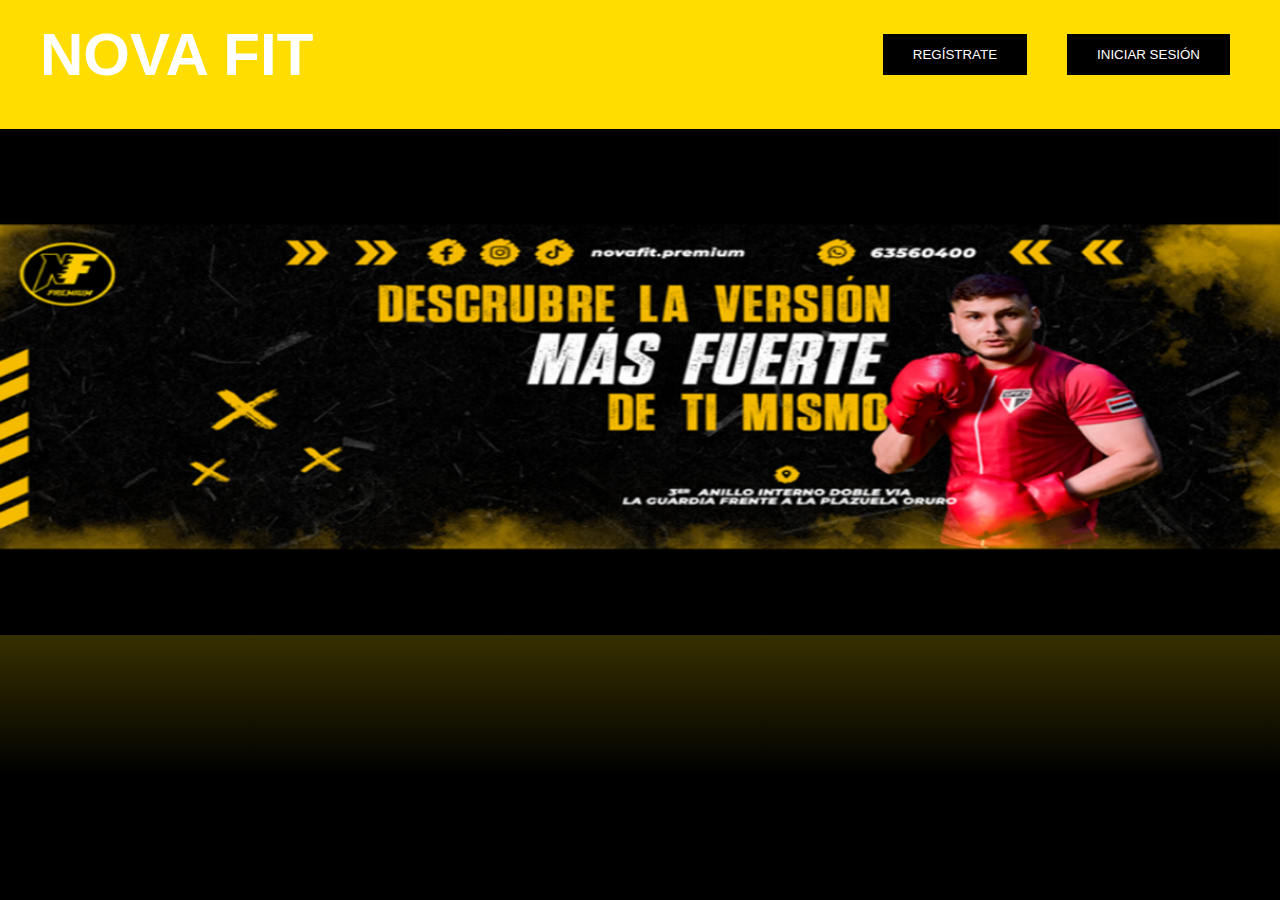
<file: Front_Prueba_GYM/index.html>
<!DOCTYPE html>
<html lang="es">
<head>
    <meta charset="UTF-8">
    <meta name="viewport" content="width=device-width, initial-scale=1.0">
    <title>NOVA FIT</title>
    <link rel="stylesheet" href="styleindex.css">
</head>

<script>
    function irAbeforeLogin() {
        window.location.href = "beforeLogin.html"; // Cambia "login.html" por el nombre de tu archivo de inicio de sesión
    }
</script>

<script>
    function irALogin() {
        window.location.href = "login.html"; // Cambia "login.html" por el nombre de tu archivo de inicio de sesión
    }
</script>

<script>
    function irARegister() {
        window.location.href = "register.html"; // Cambia "login.html" por el nombre de tu archivo de inicio de sesión
    }
</script>

<body>
    <header class="navbar">
        <div class="logo">
            <h1>NOVA FIT</h1>
        </div>
        <div class="menu">
            <button class="btn" onclick="irARegister()">REGÍSTRATE</button> 
            <button class="btn" onclick="irAbeforeLogin()">INICIAR SESIÓN</button> 
            
                
            
        </div>
    </header>

    <div class="container">
        <section class="banner">
            <img src="banner.jpg.png" alt="Banner NOVA FIT">
                
            </div>
        </section>


    

</body>
</html>
</file>
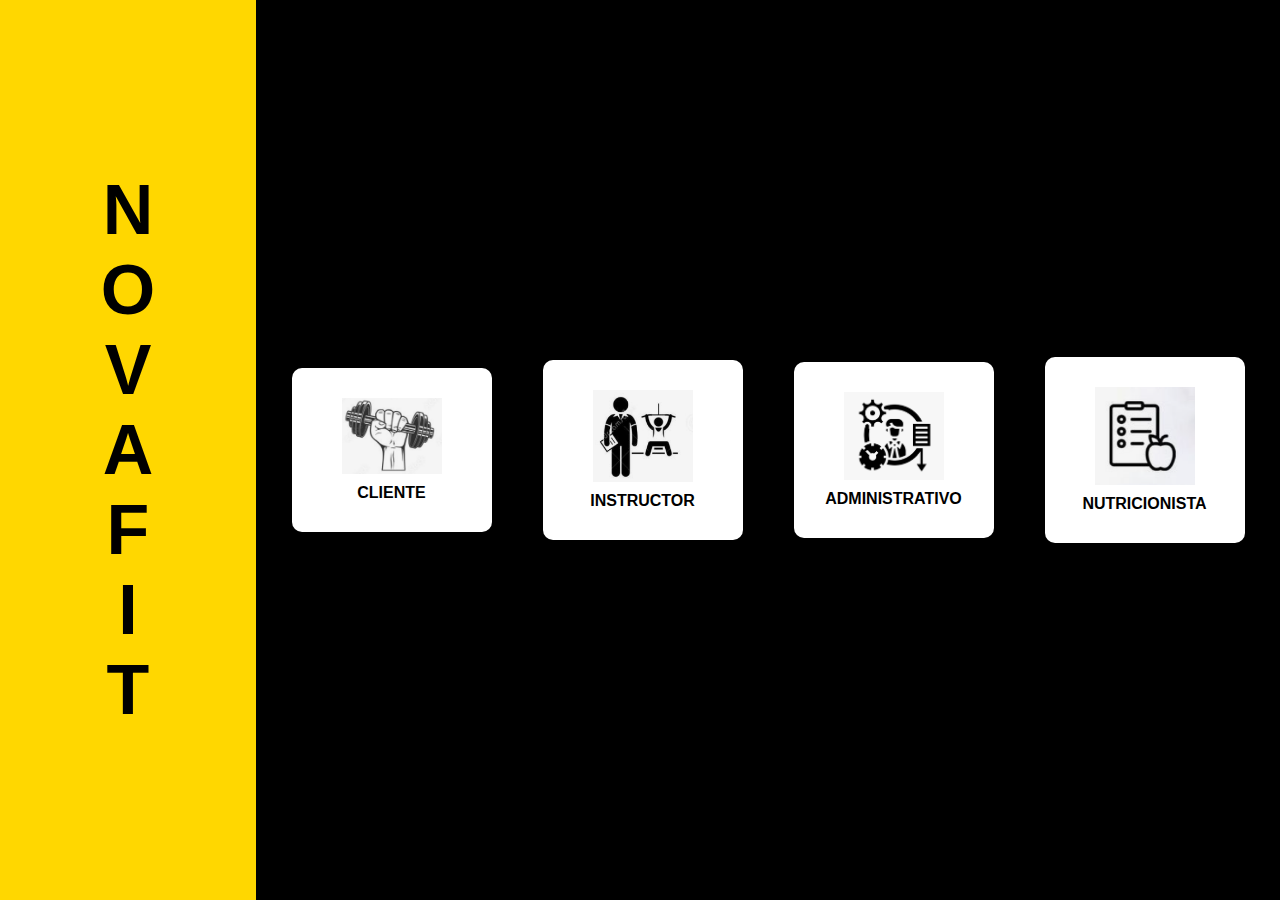
<file: Front_Prueba_GYM/beforeLogin.html>
<!DOCTYPE html>
<html lang="es">
<head>
    <meta charset="UTF-8">
    <meta name="viewport" content="width=device-width, initial-scale=1.0">
    <title>Interfaz NOVAFIT</title>
    <link rel="stylesheet" href="stylebeforelogin.css">
</head>
<body>
    <div class="sidebar">
        <h1>
            <h1>N<br>
                O<br>
                V<br>
                A<br>
                F<br>
                I<br>
                T
            </h1>
        </h1>
    </div>

    <div class="container">
        <a href="login.html" class="card"> <!-- Enlace para CLIENTE -->
            <img src="cliente.png" alt="Cliente">
            <h2>CLIENTE</h2>
        </a>
        <a href="login.html" class="card"> <!-- Enlace para INSTRUCTOR -->
            <img src="instructor.png" alt="Instructor">
            <h2>INSTRUCTOR</h2>
        </a>
        <a href="login.html" class="card"> <!-- Enlace para ADMINISTRATIVO -->
            <img src="administrativo.png" alt="Administrativo">
            <h2>ADMINISTRATIVO</h2>
        </a>
        <a href="login.html" class="card"> <!-- Enlace para NUTRICIONISTA -->
            <img src="nutricionista.png" alt="Nutricionista">
            <h2>NUTRICIONISTA</h2>
        </a>
    </div>
    
</body>
</html>
</file>
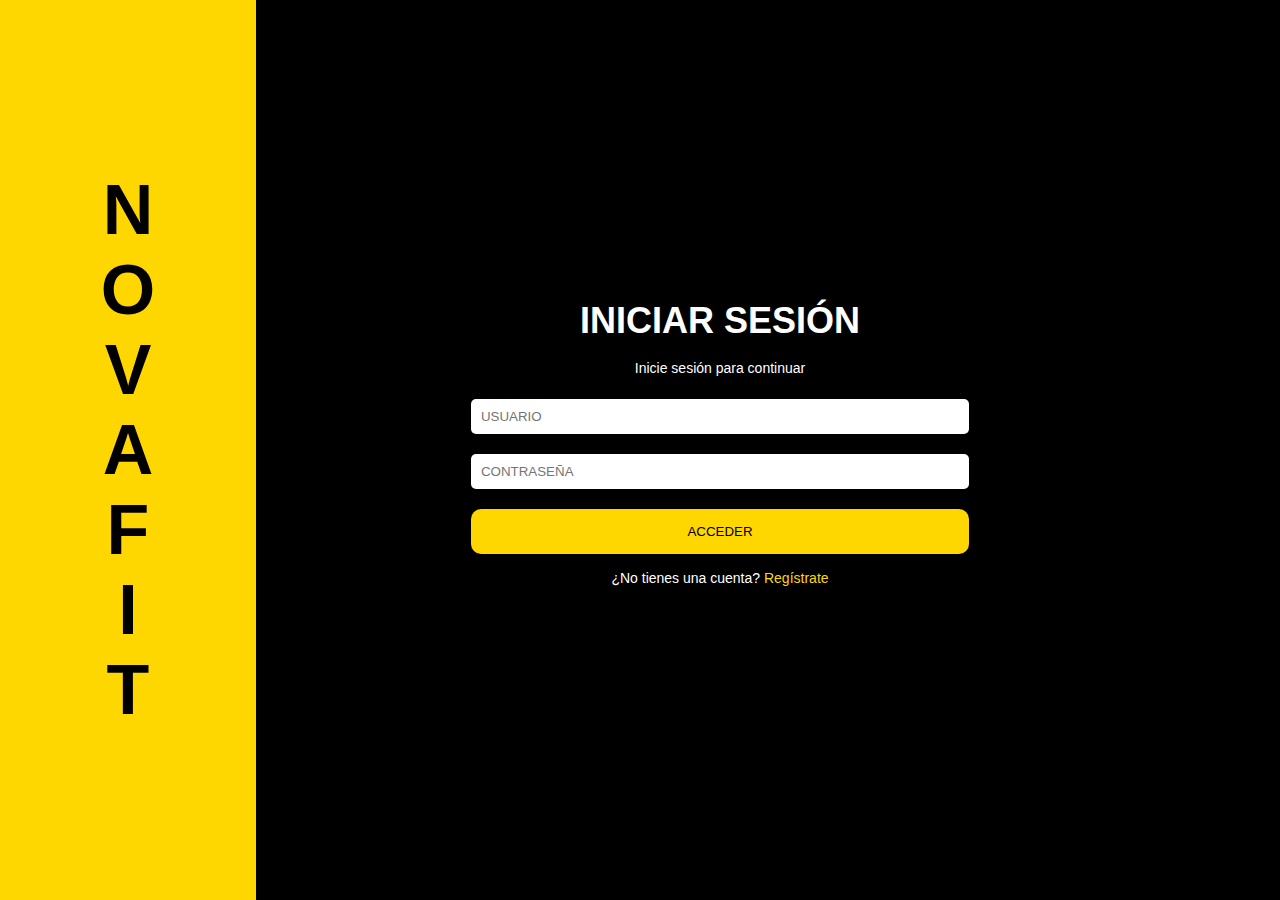
<file: Front_Prueba_GYM/login.html>
<!DOCTYPE html>
<html lang="es">
<head>
    <meta charset="UTF-8">
    <meta name="viewport" content="width=device-width, initial-scale=1.0">
    <title>Iniciar Sesión - NOVA FIT</title>
    <link rel="stylesheet" href="stylelogin.css"> <!-- Enlace a tu archivo CSS -->
</head>


<body>
    <div class="sidebar">
        <h1>N<br>
            O<br>
            V<br>
            A<br>
            F<br>
            I<br>
            T
        </h1>
            
        </div><!-- Logo o nombre de la marca -->
    <div class="container">
       
        </div>
        <div class="form-container">
            <h2>INICIAR SESIÓN</h2>
            <p>Inicie sesión para continuar</p>
            <form action="dashboard.html" method="POST"> <!-- Cambia "dashboard.html" por la página que desees -->
                <input type="text" placeholder="USUARIO" required>
                <input type="password" placeholder="CONTRASEÑA" required>
                <button class="btn" onclick="window.location.href='perfilcliente.html'">ACCEDER</button>

            </form>
            <p><br>¿No tienes una cuenta? <a href="register.html">Regístrate</a></p>

        </div>
    </div>
</body>
</html>
</file>
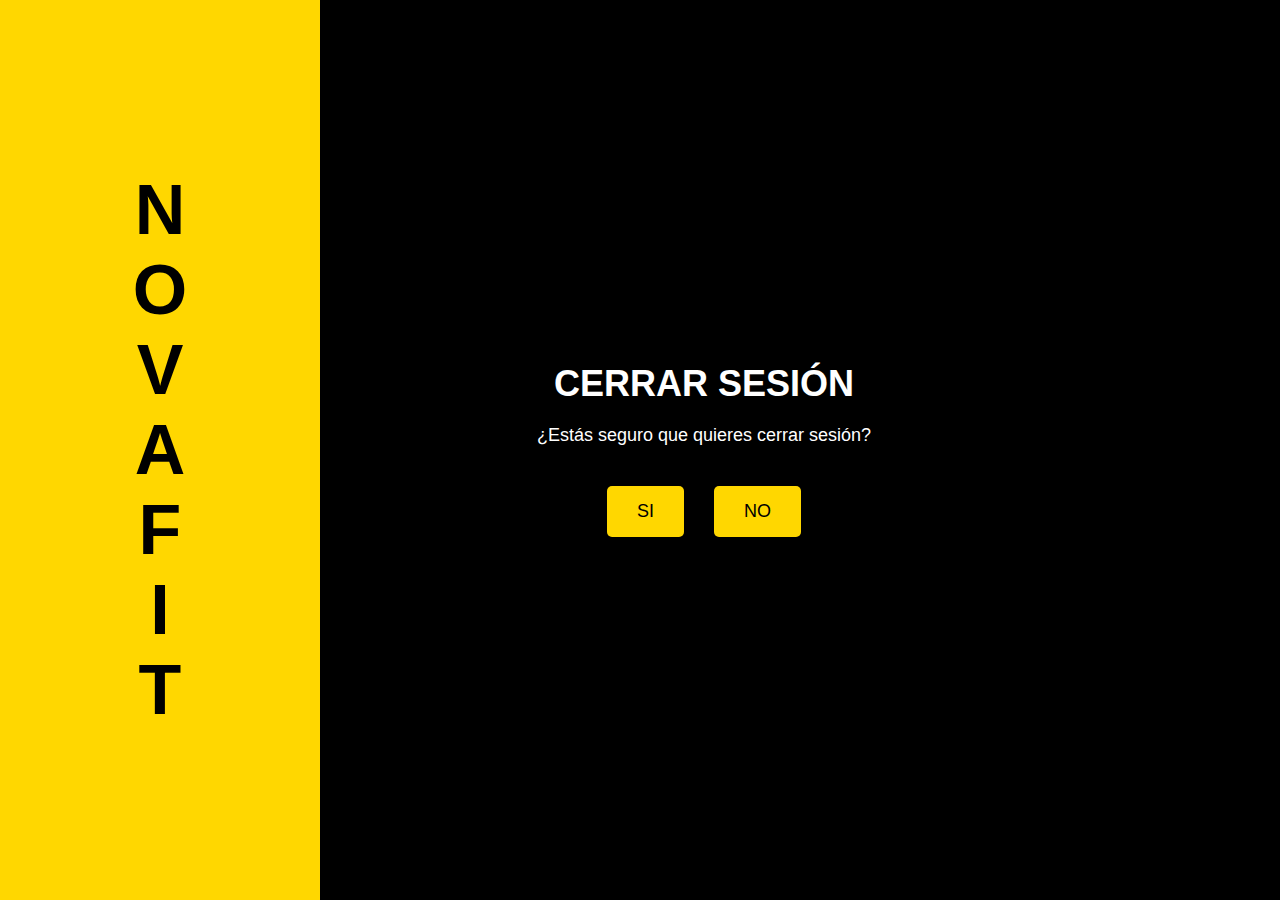
<file: Front_Prueba_GYM/logout.html>
<!DOCTYPE html>
<html lang="es">
<head>
    <meta charset="UTF-8">
    <meta name="viewport" content="width=device-width, initial-scale=1.0">
    <title>Cerrar Sesión</title>
    <link rel="stylesheet" href="stylelogout.css">
</head>
<body>
    <div class="container">
        <div class="sidebar">
            <h1>N<br>
                O<br>
                V<br>
                A<br>
                F<br>
                I<br>
                T
            </h1>
        </div>
        <div class="form-container">
            <h2>CERRAR SESIÓN</h2>
            <p>¿Estás seguro que quieres cerrar sesión?</p>
            <div class="buttons">
                <button class="btn" onclick="window.location.href='index.html'">SI</button>
                <button class="btn" onclick="window.location.href='perfilcliente.html'">NO</button>
            </div>
        </div>
    </div>
</body>
</html>
</file>
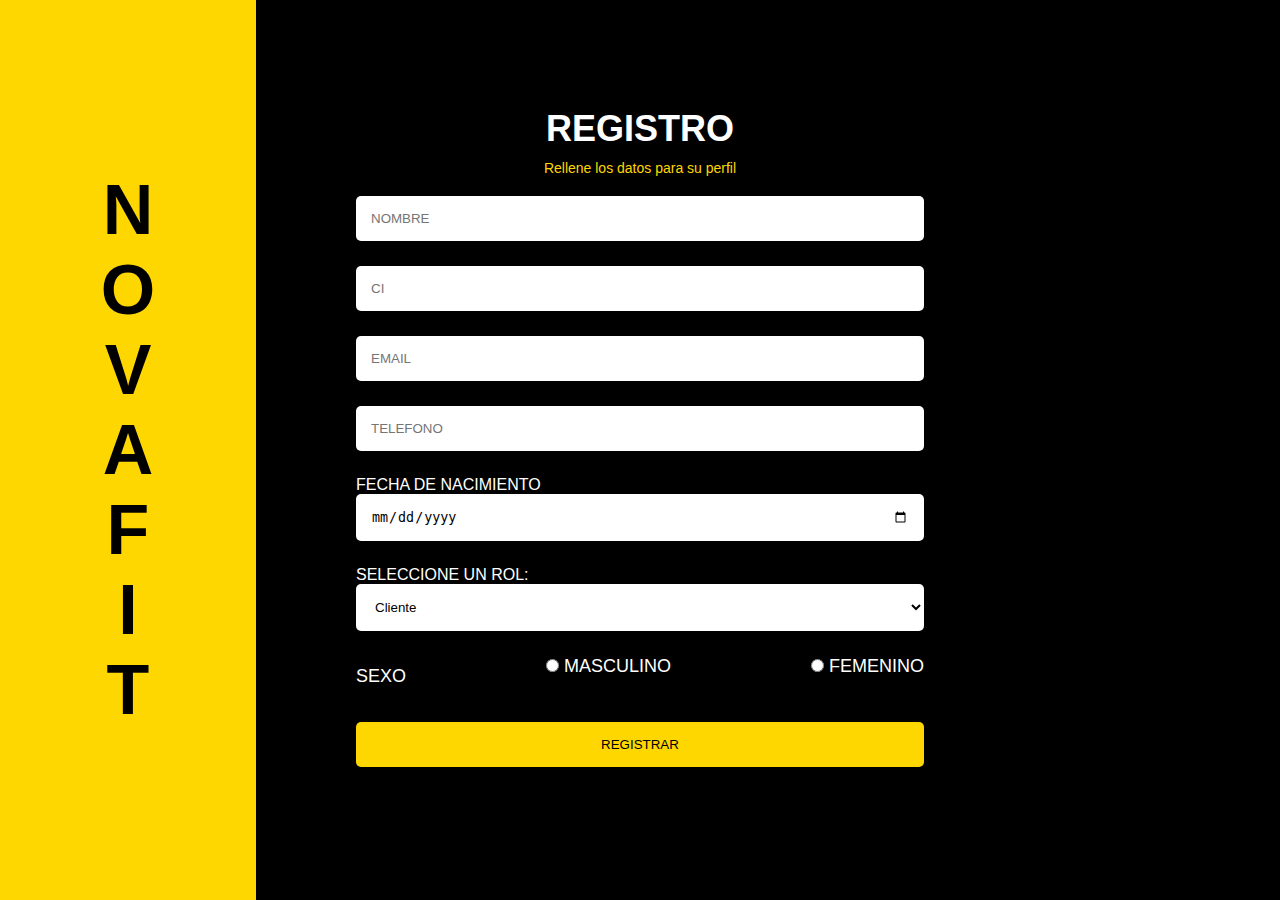
<file: Front_Prueba_GYM/register.html>
<!DOCTYPE html>
<html lang="es">
<head>
    <meta charset="UTF-8">
    <meta name="viewport" content="width=device-width, initial-scale=1.0">
    <title>Registro</title>
    <link rel="stylesheet" href="styleregister.css">
</head>
<body>
    <div class="container">
        <div class="sidebar">
            <h1>N<br>
                O<br>
                V<br>
                A<br>
                F<br>
                I<br>
                T
            </h1>
        </div>
        <div class="form-container">
            <h2>REGISTRO</h2>
            <p>Rellene los datos para su perfil</p>
            <form action="#" method="post">
                <input type="text" placeholder="NOMBRE" required>
                <input type="text" placeholder="CI" required>
                <input type="email" placeholder="EMAIL" required>
                <input type="tel" placeholder="TELEFONO" required>
                <label for="birthdate">FECHA DE NACIMIENTO</label>
                <input type="date" id="birthdate" required>

                <label for="roles">SELECCIONE UN ROL:</label>
                <select id="roles" name="roles">
                    <option value="cliente">Cliente</option>
                    <option value="instructor">Instructor</option>
                    <option value="administrativo">Administrativo</option>
                    <option value="nutricionista">Nutricionista</option>
                </select>
                
                <div class="radio-group">
                    <label>SEXO</label>
                    <label><input type="radio" name="gender" value="masculino" required> MASCULINO</label>
                    <label><input type="radio" name="gender" value="femenino" required> FEMENINO</label>
                </div>
                <button type="submit" class="btn">REGISTRAR</button>
            </form>
        </div>
    </div>
</body>
</html>
</file>
<file: Front_Prueba_GYM/styleindex.css>
* {
    margin: 0;
    padding: 0;
    box-sizing: border-box;
}

body {
    font-family: Arial, sans-serif;
    font-size: 50px;
    margin: 10;
    height: 100vh; /* Asegura que el fondo cubra toda la altura de la ventana */
    background: linear-gradient(to bottom, #ffdd00 14%, black 86%); 
    /* El fondo es 14% amarillo y el resto negro */
}

/* Navbar */
.navbar {
    display: flex;
    justify-content: space-between;
    align-items: center;
    padding: 20px 40px;
}

.logo h1 {
    color: #ffffff;
    font-size: 60px;
}

.menu {
    display: flex;
    gap: 20px;
}

.btn {
    background-color: #000;
    color: #fff;
    padding: 13px 30px;
    border: none;
    cursor: pointer;
    margin: 10px;
}

.btn:hover {
    background-color: rgb(104, 96, 96); /* Color de fondo al pasar el cursor */
}

.banner {
    position: relative;
    text-align: center;
    color: white;
    margin-top: 20px;
}

.banner img {
    width: 100%;
    height: auto;
}

/* Media Queries para hacerlo responsivo */

/* Para pantallas pequeñas (móviles) */
@media (max-width: 768px) {
    .navbar {
        flex-direction: column; /* Hacer que la barra de navegación se apile en vertical */
        align-items: center;
    }

    .logo h1 {
        font-size: 35px; /* Reducir el tamaño del logo en pantallas pequeñas */
    }

    .menu {
       /* flex-direction: column; /* Poner el menú en columna */
        gap: 10px;
    }

    .btn {
        width: 80%; /* Hacer los botones más anchos para pantallas pequeñas */
        padding: 10px;
        margin: 5px;
    }

    .banner {
        margin-top: 100px; /* Ajustar el margen superior */
    }

    .banner img {
        height: auto;
    }
}

/* Para pantallas medianas (tablets) */
@media (min-width: 769px) and (max-width: 1024px) {
    .navbar {
        padding: 15px 30px; /* Reducir el padding en pantallas medianas */
    }

    .logo h1 {
        font-size: 32px; /* Ajustar el tamaño del logo */
    }

    .menu {
        gap: 15px; /* Reducir el espacio entre los elementos del menú */
    }

    .btn {
        padding: 12px 25px; /* Ajustar el tamaño de los botones */
    }

    .banner {
        margin-top: 30px; /* Ajustar el margen superior */
    }
}

/* Para pantallas grandes (escritorio) 
@media (min-width: 1025px) {
    .navbar {
        padding: 20px 40px;
    }

    .logo h1 {
        font-size: 35px;
    }

    .menu {
        gap: 20px;
    }

    .btn {
        padding: 13px 30px;
    }
}*/
</file>
<file: Front_Prueba_GYM/stylebeforelogin.css>
* {
    margin: 0;
    padding: 0;
    box-sizing: border-box;
}

/* Estilo general para el cuerpo */
body {
    font-family: Arial, sans-serif; /* Fuente general */
    margin: 0;
    padding: 0; /*relleno*/
    background-color: black; /* collor de Fondo negro */
    display: flex; /* Flexbox para diseño de lado a lado */
    height: 100vh; /* Altura completa de la ventana */
}

/* Barra lateral */
.sidebar {
    background-color: #ffd700; /*color de fondo*/
    width: 20%;  /*ancho*/
    display: flex;
    align-items: center;  /*alineacion de elementos*/
    justify-content: center; /*justificar el contenido*/
}

.sidebar h1 {
    font-size: 70px; /* Tamaño de fuente grande para el logo */
    font-weight: bold; /* Negrita */
    color: black; /* Color del texto */
    margin: 0; /* Sin márgenes */
    text-align: center;
}

/* Contenedor principal */
.container {
    width: 100px;
    display: flex;
    justify-content: center;
    align-items: center;
    flex: 1;
    padding: 20px;
    flex-wrap: wrap; /* Para que las tarjetas se ajusten en pantallas pequeñas */
}

/* Tarjetas de los roles */
.container {
    display: flex;
    justify-content: space-around;
    flex-wrap: wrap;
    gap: 20px;
    padding: 20px;
}

.card {
    display: flex;
    flex-direction: column;
    align-items: center;
    text-align: center;
    width: 200px; /* Ajusta el ancho de la tarjeta */
    background-color: #fff; /* Fondo blanco */
    border-radius: 10px;
    padding: 30px;
    box-shadow: 0px 4px 8px rgba(2, 2, 2, 0.1); /* Sombra para la tarjeta */
    transition: transform 0.32s, box-shadow 0.2s; /* Animación suave */
    text-decoration: none; /* Quita el subrayado de los enlaces */
}


.card img {
    width: 100px; /* Ajusta el tamaño de la imagen */
    height: auto;
    margin-bottom: 10px;
}

.card h2 {
    font-size: 16px;
    color: black;
    margin: 0;
}

.card:hover {
    transform: translateY(-50px); /* Efecto de elevación al pasar el mouse */
    box-shadow: 0px 8px 16px rgba(0, 0, 0, 0.2);
    background-color: #ffd700;
}

.card:active {
    transform: scale(0.98); /* Reduce ligeramente el tamaño al hacer clic */
}


/* Media Queries para hacer el diseño responsivo */

/* Para pantallas pequeñas (móviles) */
@media (max-width: 768px) {
    .container {
        flex-direction: column; /* Poner tarjetas en columna en lugar de fila */
        align-items: center; /* Centrar las tarjetas en la columna */
    }

    .card {
        width: 45%; /* Hacer que las tarjetas ocupen más espacio en pantallas pequeñas */
    }

    .sidebar {
        display: flex; /* Ocultar la barra lateral en móviles */
    }

    .card h2 {
        
        font-size: 0.8em;
    }
}

/* Para pantallas medianas (tablets) */
@media (min-width: 769px) and (max-width: 1024px) {
    .container {
        flex-direction: row;
        justify-content: center;
        flex-wrap: wrap;
    }

    .card {
        width: 80%; /* Ajustar el ancho de las tarjetas en pantallas medianas */
    }

    .sidebar h1 {
        font-size: 2.5em; /* Reducir el tamaño del texto en la barra lateral */
    }
}

/* Para pantallas grandes (escritorio) 
@media (min-width: 1025px) {
    .container {
        flex-direction: row;
        justify-content: space-evenly;
    }

    .card {
        width: 200px; /* Mantener el tamaño de las tarjetas como antes 
    }

    .sidebar {
        width: 20%;
    }
}*/
</file>
<file: Front_Prueba_GYM/stylelogin.css>
* {
    margin: 0;
    padding: 0;
    box-sizing: border-box;
}

body {
    font-family: Arial, sans-serif;
    display: flex;
    height: 100vh;
    background-color: black;
}
/*
.container {
    display: flex;
    width: 100%;
}*/

.sidebar {
    background-color: #ffd700;
    width: 20%;
    display: flex;
    justify-content: center;
    align-items: center;
}

.sidebar h1 {
    font-size: 70px; /* Tamaño de fuente grande para el logo */
    font-weight: bold; /* Negrita */
    color: black; /* Color del texto */
    margin: 0; /* Sin márgenes */
    text-align: center;
}

/* Contenedor principal */
.container {
    width: 80px;
    display: flex;
    justify-content: center;
    align-items: center;
    /*flex: 1;*/
   padding: 20px;
    /*flex-wrap: wrap; / Para que las tarjetas se ajusten en pantallas pequeñas */
}


.form-container {
    background-color: black; /* Fondo negro para el formulario */
    width: 60%; /* Ancho del contenedor del formulario */
    padding: 100px; /* Espaciado interno */
    color: white; /* Color del texto */
    display: flex; /* Flexbox para el contenido del formulario */
    flex-direction: column; /* Orientación vertical */
    justify-content: center; /* Centra verticalmente */
    align-items: center; /* Centra horizontalmente */
    /*margin: 10px 500px 10px 10px;*/
}

/*
.form-container {
    width: 60%;
    padding: 80px;
    display: flex;
    flex-direction: column;
    justify-content: center;
    align-items: center;
    color: white;
}*/


h2 {
    font-size: 36px; /* Tamaño de fuente del título */
    line-height: 1.5;
    margin: 0 0 10px 0; /* Espaciado inferior */
}


p {
    margin-bottom: 20px;
    font-size: 14px;
}

p:first-of-type {
    margin: 0 0 20px 0; /* Espacio inferior */
    line-height: 1.5;
}


input {
    width: 100%;
    padding: 10px;
    margin-bottom: 20px;
    border: none;
    border-radius: 5px;
    background-color: white;
    color: black;
}

.btn {
    width: 100%;
    padding: 15px;
    background-color: #ffd700;
    color: black;
    border: none;
    border-radius: 10px;
    cursor: pointer;
    transition: background-color 0.3s;
}

.btn:hover {
    background-color: #edb302;
}

a {
    color: #ffd700;
    text-decoration: none;
}

a:hover {
    text-decoration: underline;
}

/* Para pantallas medianas (tablets) */
@media (min-width: 769px) and (max-width: 1024px) {
    .container {
        flex-direction: row;
        justify-content: center;
        flex-wrap: wrap;
    }

    .card {
        width: 80%; /* Ajustar el ancho de las tarjetas en pantallas medianas */
    }

    .sidebar h1 {
        font-size: 2.5em; /* Reducir el tamaño del texto en la barra lateral */
    }
}
</file>
<file: Front_Prueba_GYM/stylelogout.css>
* {
    margin: 0;
    padding: 0;
    box-sizing: border-box;
}

body {
    font-family: Arial, sans-serif;
    display: flex;
    height: 100vh;
    background-color: black;
}

.container {
    display: flex;
    width: 100%;
    height: 100vh;
}

.sidebar {
    background-color: #ffd700; /*color de fondo*/
    width: 25%;  /*ancho*/
    display: flex;
    align-items:center;  /*alineacion de elementos*/
    justify-content: center; /*justificar el contenido*/
    flex-direction: column;
    padding: 20px;
}

.sidebar h1 {
    font-size: 70px; /* Tamaño de fuente grande para el logo */
    font-weight: bold; /* Negrita */
    color: black; /* Color del texto */
    margin: 0; /* Sin márgenes */
    text-align: center;
}

.form-container {
    width: 60%;
    padding: 80px;
    display: flex;
    flex-direction: column;
    justify-content: center;
    align-items: center;
    color: white;
    text-align: center;
}

h2 {
    font-size: 36px;
    margin-bottom: 20px;
}

p {
    font-size: 18px;
    margin-bottom: 40px;
}

.buttons {
    display: flex;
    gap: 30px;
}

.btn {
    padding: 15px 30px;
    background-color: #ffd700;
    color: black;
    border: none;
    border-radius: 5px;
    font-size: 18px;
    cursor: pointer;
    transition: background-color 0.3s;
}

.btn:hover {
    background-color: #d29d00;
}

/* Para pantallas medianas (tablets) */
@media (min-width: 769px) and (max-width: 1024px) {
    .container {
        flex-direction: row;
        justify-content: center;
        flex-wrap: wrap;
    }

    .card {
        width: 80%; /* Ajustar el ancho de las tarjetas en pantallas medianas */
    }

    .sidebar h1 {
        font-size: 2.5em; /* Reducir el tamaño del texto en la barra lateral */
    }
}
</file>
<file: Front_Prueba_GYM/styleregister.css>
* {
    margin: 0;
    padding: 0;
    box-sizing: border-box;
}

body {
    font-family: Arial, sans-serif;
    display: flex;
    height: 100vh;
    background-color: black;
}

.container {
    display: flex;
    width: 100%;
}

.sidebar {
    background-color: #ffd700;
    width: 20%;
    display: flex;
    justify-content: center;
    align-items: center;
}

.sidebar h1 {
    font-size: 70px; /* Tamaño de fuente grande para el logo */
    font-weight: bold; /* Negrita */
    color: black; /* Color del texto */
    margin: 0; /* Sin márgenes */
    text-align: center;
}

.form-container {
    background-color: black; /* Fondo negro para el formulario */
    width: 60%; /* Ancho del contenedor del formulario */
    padding: 100px; /* Espaciado interno */
    color: white; /* Color del texto */
    display: flex; /* Flexbox para el contenido del formulario */
    flex-direction: column; /* Orientación vertical */
    justify-content: center; /* Centra verticalmente */
    align-items: center; /* Centra horizontalmente */
   /* margin: 10px 500px 10px 10px;*/
}
/*
.form-container {
    width:50%;
    padding: 80px;
    display: flex;
    flex-direction: column;
    justify-content: center;
    align-items: center;
    color: white;
}*/

h2 {
    font-size: 36px;
    margin-bottom: 10px;
}

p {
    margin-bottom: 20px;
    font-size: 14px;
    color: #ffd700;
}

input, select, button {
    width: 100%;
    padding: 15px;
    margin-bottom: 25px;
    border: none;
    border-radius:5px;
    background-color: white;
    color: black;
}

input[type="radio"] {
    width: auto;
}

.radio-group {
    display: flex;
    justify-content: space-between;
    align-items: center;
    width: 100%;
    margin-bottom: 25px;
}

.radio-group label {
    font-size: 18px;
    color: white;
}

.btn {
    width: 100%;
    padding: 15px;
    background-color: #ffd700;
    color: black;
    border: none;
    border-radius: 5px;
    cursor: pointer;
    transition: background-color 0.3s;
}

.btn:hover {
    background-color: #ffc107;
}

a {
    color: #ffd700;
    text-decoration: none;
}

a:hover {
    text-decoration: underline;
}

 /*Para pantallas medianas (tablets) */
@media (min-width: 769px) and (max-width: 1024px) {
    .container {
        flex-direction: row;
        justify-content: center;
        flex-wrap: wrap;
    }

    .sidebar h1 {
        font-size: 2.5em; /* Reducir el tamaño del texto en la barra lateral */
    }
}

/* Para pantallas grandes (escritorio) */
@media (min-width: 1025px) {
    .form-container {
        width: 60%;
        flex-direction: column;
        justify-content: center;
    }

    .card {
        width: 200px; /* Mantener el tamaño de las tarjetas como antes */
    }
    

    .sidebar {
        width: 20%;
    }
}
</file>
